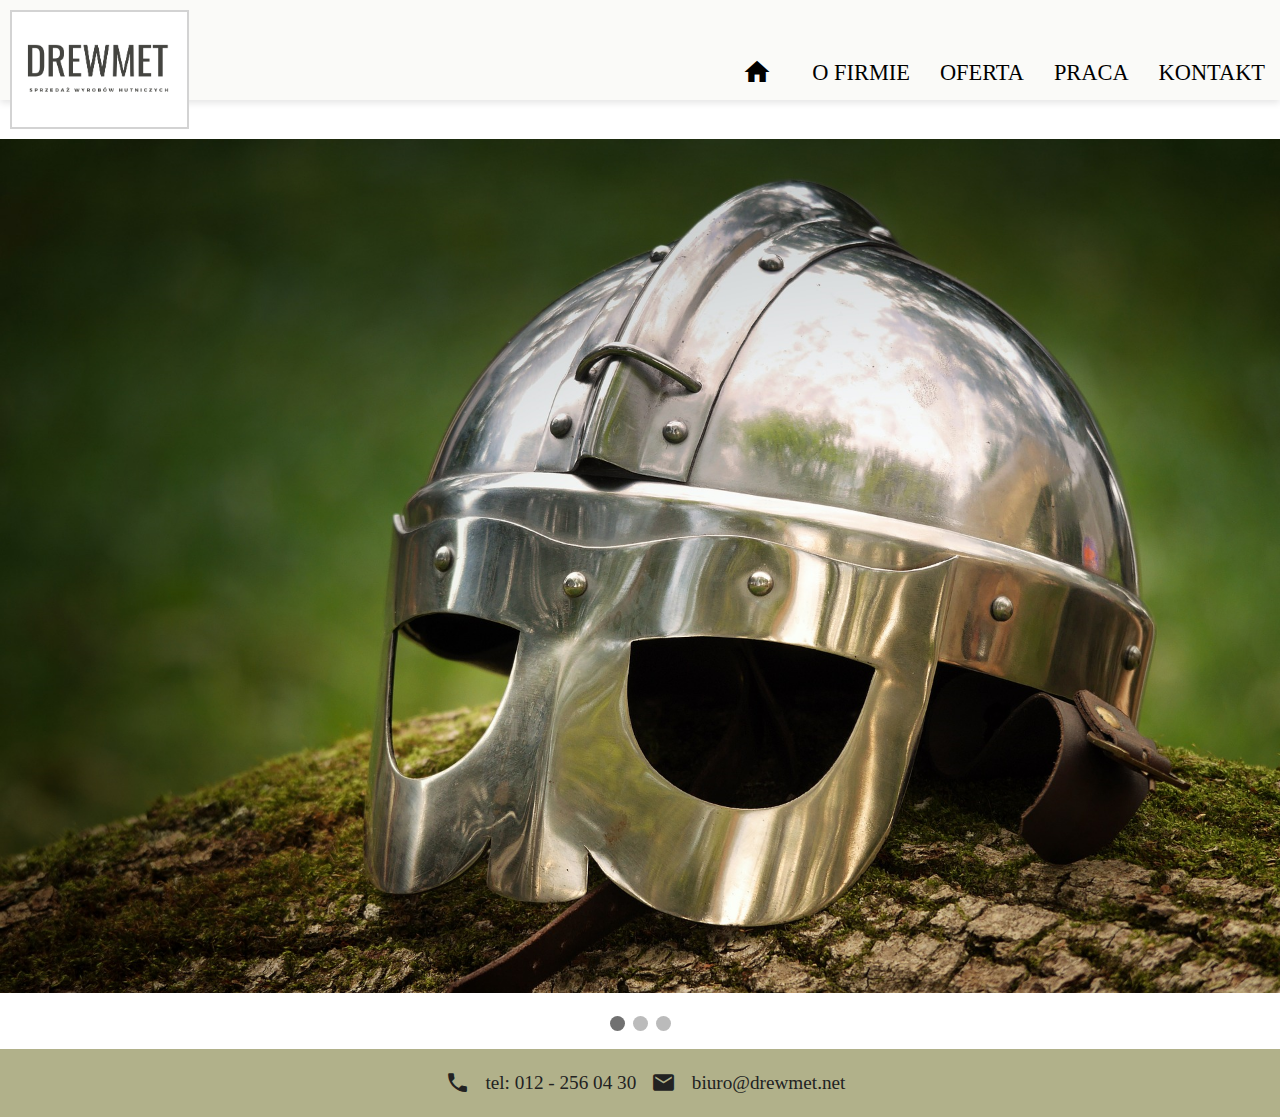
<file: index.html>
<!doctype html>
<html class="no-js" lang="pl">

<head>
  <meta charset="utf-8">
  <title>drewmet</title>
  <meta name="description" content="">
  <meta name="viewport" content="width=device-width, initial-scale=1">

  <link rel="manifest" href="site.webmanifest">
  <link rel="apple-touch-icon" href="icon.png">
  <!-- Place favicon.ico in the root directory -->

  <link rel="stylesheet" href="css/normalize.css">
  <link rel="stylesheet" href="css/main.css">
  <link rel="stylesheet" href="css/style.css">
  <meta name="theme-color" content="#fafafa">
  
  <link rel="stylesheet" href="https://fonts.googleapis.com/icon?family=Material+Icons">
</head>

<body>
    <!-- nawigacja strony // nagłówek strony-->
    <header>
       
       <a class="logo" href="index.html"><img src="img/logo.png" style="width:100%"></a>
        <div class="center-wrapper">
           
          <!-- <ul class="tools">
                <li><a class="search" href="#">Search</a></li>
                <!--Icons made by <a href="https://www.flaticon.com/authors/freepik" title="Freepik">Freepik</a> from <a href="https://www.flaticon.com/" title="Flaticon"> www.flaticon.com</a>
                <!-- <li><a href="#">facebook</a></li> 
            </ul> -->
            
            <nav class="main-nav">
                <ul class="main-menu">
                    <li><a href="index.html"><i class="material-icons" style="font-size:30px">home</i></a></li>
                    <li><a href="oFirmie.html">O firmie</a></li>
                    <li><a href="oferta.html">Oferta</a></li>
                    <li><a href="praca.html">Praca</a></li>
                    <li><a href="kontakt.html">Kontakt</a></li>
                </ul>
            </nav>
            
            
        </div>
    </header>
    
        <div class="slideshow-container">

          <div class="mySlides fade">
           <!-- <div class="numbertext">1 / 3</div> -->
            <img src="img/home_picture.png" style="width:100%">
        </div>

        <div class="mySlides fade">
            <!--<div class="numbertext">2 / 3</div>-->
            <img src="img/home_picture.png" style="width:100%">
        </div>

          <div class="mySlides fade">
          <!--  <div class="numbertext">3 / 3</div>-->
            <img src="img/home_picture.png" style="width:100%">
         </div>

       </div>
<br>

       <div style="text-align:center">
         <span class="dot"></span> 
         <span class="dot"></span> 
         <span class="dot"></span> 
       </div>

<script>
var slideIndex = 0;
showSlides();

function showSlides() {
  var i;
  var slides = document.getElementsByClassName("mySlides");
  var dots = document.getElementsByClassName("dot");
  for (i = 0; i < slides.length; i++) {
    slides[i].style.display = "none";  
  }
  slideIndex++;
  if (slideIndex > slides.length) {slideIndex = 1}    
  for (i = 0; i < dots.length; i++) {
    dots[i].className = dots[i].className.replace(" active", "");
  }
  slides[slideIndex-1].style.display = "block";  
  dots[slideIndex-1].className += " active";
  setTimeout(showSlides, 2000); // Change image every 2 seconds
}
</script>
      
      <div id="cos">
      
      <p> bla bla bla</p>
       
    </div>
    
  <footer>
      <div class="main_footer">
          <p>
            <span>
                <span class="icon">
                    <i class="material-icons" style="font-size:25px">phone</i>
                </span>
                <span class="footer_text">tel: 012 - 256 04 30</span>
            </span>
            <span>
                <span class="icon">
                    <i class="material-icons" style="font-size:25px">email</i>
                </span>
                <span class="footer_text">biuro@drewmet.net</span>
            </span>         
          </p>
      </div>
  </footer>
</body>

</html>
</file>
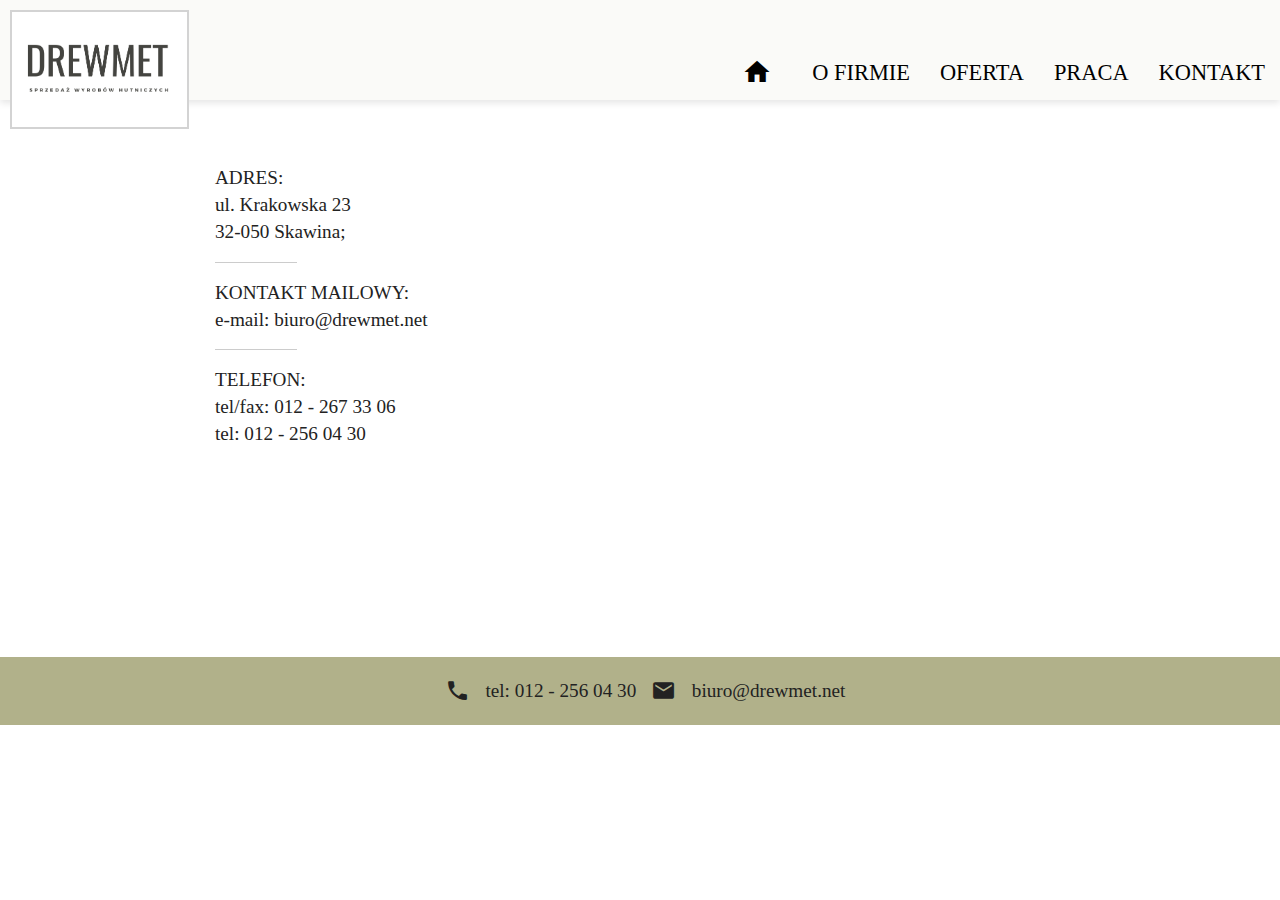
<file: kontakt.html>
<!doctype html>
<html class="no-js" lang="pl">

<head>
  <meta charset="utf-8">
  <title>drewmet</title>
  <meta name="description" content="">
  <meta name="viewport" content="width=device-width, initial-scale=1">

  <link rel="manifest" href="site.webmanifest">
  <link rel="apple-touch-icon" href="icon.png">
  <!-- Place favicon.ico in the root directory -->

  <link rel="stylesheet" href="css/normalize.css">
  <link rel="stylesheet" href="css/main.css">
  <link rel="stylesheet" href="css/style.css">
  <meta name="theme-color" content="#fafafa">
  
 <link rel="stylesheet" href="https://fonts.googleapis.com/icon?family=Material+Icons">

</head>

<body>
    <!-- nawigacja strony // nagłówek strony-->
    <header>
       
          <a class="logo" href="index.html"><img src="img/logo.png" style="width:100%"></a>
          <div class="center-wrapper">
           
          <!-- <ul class="tools">
                <li><a class="search" href="#">Search</a></li>
                <!--Icons made by <a href="https://www.flaticon.com/authors/freepik" title="Freepik">Freepik</a> from <a href="https://www.flaticon.com/" title="Flaticon"> www.flaticon.com</a>
                <!-- <li><a href="#">facebook</a></li> 
            </ul> -->
            
            <nav class="main-nav">
                <ul class="main-menu">
                    <li><a href="index.html"><i class="material-icons" style="font-size:30px">home</i></a></li>
                    <li><a href="oFirmie.html">O firmie</a></li>
                    <li><a href="oferta.html">Oferta</a></li>
                    <li><a href="praca.html">Praca</a></li>
                    <li><a href="kontakt.html">Kontakt</a></li>
                </ul>
            </nav>
        </div>
    </header>
    
    <div class="contact">
         <div class="skawina">
             <p></p>
             <p>ADRES:</p>
             <p> ul. Krakowska 23</p>
             <p>32-050 Skawina;</p> 
             <hr style="width: 20%;">
             <p>KONTAKT MAILOWY:</p>
             <p>e-mail: biuro@drewmet.net</p>
      <!--   <p>Skład Handlowy:
             skup złomu oraz sprzedaż wyrobów hutniczych</p>  -->
             <hr style="width: 20%;">
             <p>TELEFON:</p>
             <p>tel/fax: 012 - 267 33 06</p>
             <p>tel: 012 - 256 04 30</p>       
         </div>
           <div class="mapa">
            <iframe class="mapa1" src="https://www.google.com/maps/embed?pb=!1m18!1m12!1m3!1d2565.5068140247254!2d19.84198931571449!3d49.98310687941354!2m3!1f0!2f0!3f0!3m2!1i1024!2i768!4f13.1!3m3!1m2!1s0x47165d96d8aab623%3A0x29da035d9e41209c!2sKrakowska%2023%2C%2032-050%20Skawina!5e0!3m2!1spl!2spl!4v1584485374403!5m2!1spl!2spl" width="450" height="350
             " frameborder="0" style="border:0;" allowfullscreen="" aria-hidden="false" tabindex="0"></iframe>
        </div>
    </div>
     
     <footer>
      <div class="main_footer">
          <p>
            <span>
                <span class="icon">
                    <i class="material-icons" style="font-size:25px">phone</i>
                </span>
                <span class="footer_text">tel: 012 - 256 04 30</span>
            </span>
            <span>
                <span class="icon">
                    <i class="material-icons" style="font-size:25px">email</i>
                </span>
                <span class="footer_text">biuro@drewmet.net</span>
            </span>         
          </p>
      </div>
  </footer>
</body>

</html>
</file>
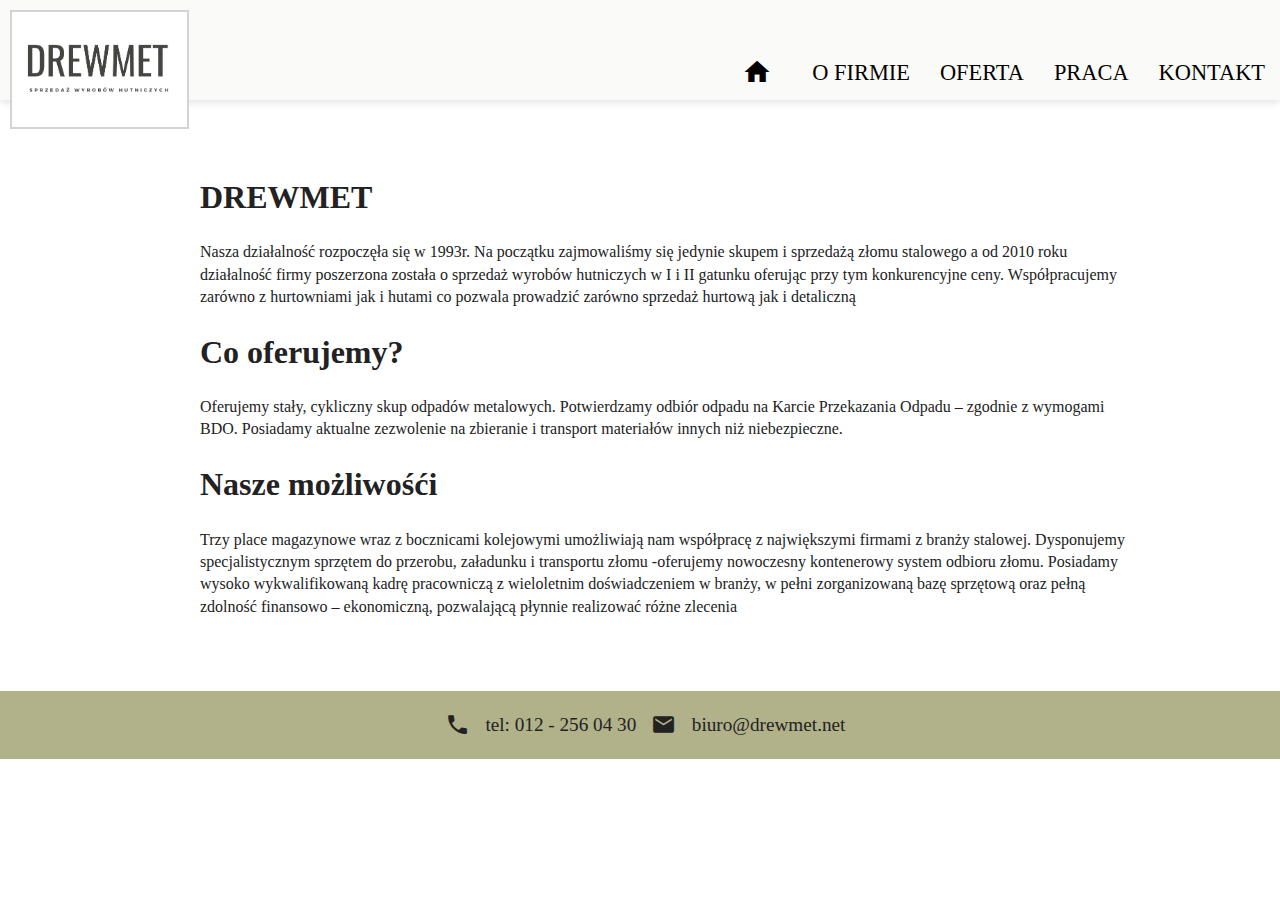
<file: oFirmie.html>
<!doctype html>
<html class="no-js" lang="pl">

<head>
  <meta charset="utf-8">
  <title>drewmet</title>
  <meta name="description" content="">
  <meta name="viewport" content="width=device-width, initial-scale=1">

  <link rel="manifest" href="site.webmanifest">
  <link rel="apple-touch-icon" href="icon.png">
  <!-- Place favicon.ico in the root directory -->

  <link rel="stylesheet" href="css/normalize.css">
  <link rel="stylesheet" href="css/main.css">
  <link rel="stylesheet" href="css/style.css">
  <meta name="theme-color" content="#fafafa">
  
  <link rel="stylesheet" href="https://fonts.googleapis.com/icon?family=Material+Icons">
</head>

<body>
    <!-- nawigacja strony // nagłówek strony-->
    <header>
       
        <a class="logo" href="index.html"><img src="img/logo.png" style="width:100%"></a>
        <div class="center-wrapper">
           
          <!-- <ul class="tools">
                <li><a class="search" href="#">Search</a></li>
                <!--Icons made by <a href="https://www.flaticon.com/authors/freepik" title="Freepik">Freepik</a> from <a href="https://www.flaticon.com/" title="Flaticon"> www.flaticon.com</a>
                <!-- <li><a href="#">facebook</a></li> 
            </ul> -->
            
            <nav class="main-nav">
                <ul class="main-menu">
                    <li><a href="index.html"><i class="material-icons" style="font-size:30px">home</i></a></li>
                    <li><a href="oFirmie.html">O firmie</a></li>
                    <li><a href="oferta.html">Oferta</a></li>
                    <li><a href="praca.html">Praca</a></li>
                    <li><a href="kontakt.html">Kontakt</a></li>
                </ul>
            </nav>
            
            
        </div>
    </header>
    
    <div class="about">
      <h1>DREWMET</h1>
       <p> 
       Nasza działalność rozpoczęła się w 1993r. Na początku zajmowaliśmy się jedynie skupem i
       sprzedażą złomu stalowego a od 2010 roku działalność firmy poszerzona została o sprzedaż
       wyrobów hutniczych w I i II gatunku oferując przy tym konkurencyjne ceny.
       Współpracujemy zarówno z hurtowniami jak i hutami co pozwala prowadzić zarówno sprzedaż
       hurtową jak i detaliczną
       </p>
        <h1>Co oferujemy?</h1>
       <p>
       Oferujemy stały, cykliczny skup odpadów metalowych. Potwierdzamy odbiór odpadu na Karcie
       Przekazania Odpadu – zgodnie z wymogami BDO. Posiadamy aktualne zezwolenie na
       zbieranie i transport materiałów innych niż niebezpieczne.
      </p>
      <h1>Nasze możliwośći</h1>
      <p>
      Trzy place magazynowe wraz z bocznicami kolejowymi umożliwiają nam współpracę z
      największymi firmami z branży stalowej. Dysponujemy specjalistycznym sprzętem do przerobu,
      załadunku i transportu złomu -oferujemy nowoczesny kontenerowy system odbioru złomu.
      Posiadamy wysoko wykwalifikowaną kadrę pracowniczą z wieloletnim doświadczeniem
      w branży, w pełni zorganizowaną bazę sprzętową oraz pełną zdolność finansowo –
      ekonomiczną, pozwalającą płynnie realizować różne zlecenia
      </p>
        
    </div>
    
    <footer>
      <div class="main_footer">
          <p>
            <span>
                <span class="icon">
                    <i class="material-icons" style="font-size:25px">phone</i>
                </span>
                <span class="footer_text">tel: 012 - 256 04 30</span>
            </span>
            <span>
                <span class="icon">
                    <i class="material-icons" style="font-size:25px">email</i>
                </span>
                <span class="footer_text">biuro@drewmet.net</span>
            </span>         
          </p>
      </div>
  </footer>
  

</body>

</html>
</file>
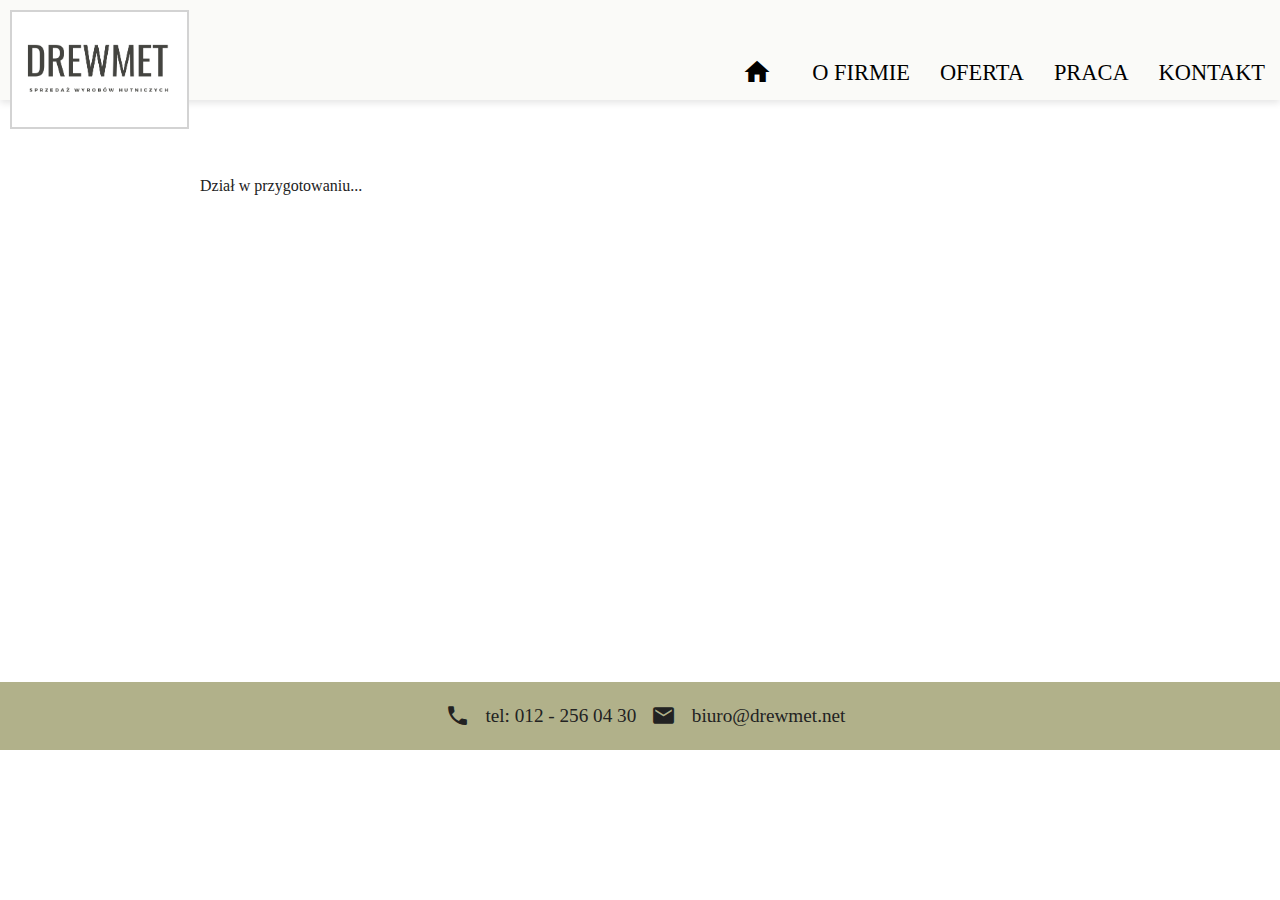
<file: praca.html>
<!doctype html>
<html class="no-js" lang="pl">

<head>
  <meta charset="utf-8">
  <title>drewmet</title>
  <meta name="description" content="">
  <meta name="viewport" content="width=device-width, initial-scale=1">

  <link rel="manifest" href="site.webmanifest">
  <link rel="apple-touch-icon" href="icon.png">
  <!-- Place favicon.ico in the root directory -->

  <link rel="stylesheet" href="css/normalize.css">
  <link rel="stylesheet" href="css/main.css">
  <link rel="stylesheet" href="css/style.css">
  <meta name="theme-color" content="#fafafa">
  
  <link rel="stylesheet" href="https://fonts.googleapis.com/icon?family=Material+Icons">
</head>

<body>
    <!-- nawigacja strony // nagłówek strony-->
    <header>
       
       <a class="logo" href="index.html"><img src="img/logo.png" style="width:100%"></a>
        <div class="center-wrapper">
           
          <!-- <ul class="tools">
                <li><a class="search" href="#">Search</a></li>
                <!--Icons made by <a href="https://www.flaticon.com/authors/freepik" title="Freepik">Freepik</a> from <a href="https://www.flaticon.com/" title="Flaticon"> www.flaticon.com</a>
                <!-- <li><a href="#">facebook</a></li> 
            </ul> -->
            
            <nav class="main-nav">
                <ul class="main-menu">
                    <li><a href="index.html"><i class="material-icons" style="font-size:30px">home</i></a></li>
                    <li><a href="oFirmie.html">O firmie</a></li>
                    <li><a href="oferta.html">Oferta</a></li>
                    <li><a href="praca.html">Praca</a></li>
                    <li><a href="kontakt.html">Kontakt</a></li>
                </ul>
            </nav>
            
            
        </div>
    </header>
    
        <div class="job">
            
            <p>
                Dział w przygotowaniu...
            </p>
        </div>
    
  <footer>
      <div class="main_footer">
         <p>
            <span>
                <span class="icon">
                    <i class="material-icons" style="font-size:25px">phone</i>
                </span>
                <span class="footer_text">tel: 012 - 256 04 30</span>
            </span>
            <span>
                <span class="icon">
                    <i class="material-icons" style="font-size:25px">email</i>
                </span>
                <span class="footer_text">biuro@drewmet.net</span>
            </span>         
          </p>
      </div>
  </footer>
</body>

</html>
</file>
<file: css/main.css>
/*! HTML5 Boilerplate v7.3.0 | MIT License | https://html5boilerplate.com/ */

/* main.css 2.0.0 | MIT License | https://github.com/h5bp/main.css#readme */
/*
 * What follows is the result of much research on cross-browser styling.
 * Credit left inline and big thanks to Nicolas Gallagher, Jonathan Neal,
 * Kroc Camen, and the H5BP dev community and team.
 */

/* ==========================================================================
   Base styles: opinionated defaults
   ========================================================================== */

html {
  color: #222;
  font-size: 1em;
  line-height: 1.4;
}

/*
 * Remove text-shadow in selection highlight:
 * https://twitter.com/miketaylr/status/12228805301
 *
 * Vendor-prefixed and regular ::selection selectors cannot be combined:
 * https://stackoverflow.com/a/16982510/7133471
 *
 * Customize the background color to match your design.
 */

::-moz-selection {
  background: #b3d4fc;
  text-shadow: none;
}

::selection {
  background: #b3d4fc;
  text-shadow: none;
}

/*
 * A better looking default horizontal rule
 */

hr {
  display: block;
  height: 1px;
  border: 0;
  border-top: 1px solid #ccc;
  margin: 1em 0;
  padding: 0;
}

/*
 * Remove the gap between audio, canvas, iframes,
 * images, videos and the bottom of their containers:
 * https://github.com/h5bp/html5-boilerplate/issues/440
 */

audio,
canvas,
iframe,
img,
svg,
video {
  vertical-align: middle;
}

/*
 * Remove default fieldset styles.
 */

fieldset {
  border: 0;
  margin: 0;
  padding: 0;
}

/*
 * Allow only vertical resizing of textareas.
 */

textarea {
  resize: vertical;
}

/* ==========================================================================
   Browser Upgrade Prompt
   ========================================================================== */

.browserupgrade {
  margin: 0.2em 0;
  background: #ccc;
  color: #000;
  padding: 0.2em 0;
}

/* ==========================================================================
   Author's custom styles
   ========================================================================== */

/* ==========================================================================
   Helper classes
   ========================================================================== */

/*
 * Hide visually and from screen readers
 */

.hidden {
  display: none !important;
}

/*
* Hide only visually, but have it available for screen readers:
* https://snook.ca/archives/html_and_css/hiding-content-for-accessibility
*
* 1. For long content, line feeds are not interpreted as spaces and small width
*    causes content to wrap 1 word per line:
*    https://medium.com/@jessebeach/beware-smushed-off-screen-accessible-text-5952a4c2cbfe
*/

.sr-only {
  border: 0;
  clip: rect(0, 0, 0, 0);
  height: 1px;
  margin: -1px;
  overflow: hidden;
  padding: 0;
  position: absolute;
  white-space: nowrap;
  width: 1px;
  /* 1 */
}

/*
* Extends the .sr-only class to allow the element
* to be focusable when navigated to via the keyboard:
* https://www.drupal.org/node/897638
*/

.sr-only.focusable:active,
.sr-only.focusable:focus {
  clip: auto;
  height: auto;
  margin: 0;
  overflow: visible;
  position: static;
  white-space: inherit;
  width: auto;
}

/*
* Hide visually and from screen readers, but maintain layout
*/

.invisible {
  visibility: hidden;
}

/*
* Clearfix: contain floats
*
* For modern browsers
* 1. The space content is one way to avoid an Opera bug when the
*    `contenteditable` attribute is included anywhere else in the document.
*    Otherwise it causes space to appear at the top and bottom of elements
*    that receive the `clearfix` class.
* 2. The use of `table` rather than `block` is only necessary if using
*    `:before` to contain the top-margins of child elements.
*/

.clearfix:before,
.clearfix:after {
  content: " ";
  /* 1 */
  display: table;
  /* 2 */
}

.clearfix:after {
  clear: both;
}

/* ==========================================================================
   EXAMPLE Media Queries for Responsive Design.
   These examples override the primary ('mobile first') styles.
   Modify as content requires.
   ========================================================================== */

@media only screen and (min-width: 35em) {
  /* Style adjustments for viewports that meet the condition */
}

@media print,
  (-webkit-min-device-pixel-ratio: 1.25),
  (min-resolution: 1.25dppx),
  (min-resolution: 120dpi) {
  /* Style adjustments for high resolution devices */
}

/* ==========================================================================
   Print styles.
   Inlined to avoid the additional HTTP request:
   https://www.phpied.com/delay-loading-your-print-css/
   ========================================================================== */

@media print {
  *,
  *:before,
  *:after {
    background: transparent !important;
    color: #000 !important;
    /* Black prints faster */
    box-shadow: none !important;
    text-shadow: none !important;
  }
  a,
  a:visited {
    text-decoration: underline;
  }
  a[href]:after {
    content: " (" attr(href) ")";
  }
  abbr[title]:after {
    content: " (" attr(title) ")";
  }
  /*
     * Don't show links that are fragment identifiers,
     * or use the `javascript:` pseudo protocol
     */
  a[href^="#"]:after,
  a[href^="javascript:"]:after {
    content: "";
  }
  pre {
    white-space: pre-wrap !important;
  }
  pre,
  blockquote {
    border: 1px solid #999;
    page-break-inside: avoid;
  }
  /*
     * Printing Tables:
     * https://web.archive.org/web/20180815150934/http://css-discuss.incutio.com/wiki/Printing_Tables
     */
  thead {
    display: table-header-group;
  }
  tr,
  img {
    page-break-inside: avoid;
  }
  p,
  h2,
  h3 {
    orphans: 3;
    widows: 3;
  }
  h2,
  h3 {
    page-break-after: avoid;
  }
}
</file>
<file: css/style.css>
body{
      position: relative;
      padding-bottom: 25px;
}
.center-wrapper{
    width: 100%; /* bedzie na cala szerokosc strony*/
    max-width: 1310px; /* max szerokosc */
    padding-left: 15px;
    padding-right: 15px;
    margin-left: auto; /* wsyzstko bedzie wycentorwane i pojawi sie na srodku */
    margin-right: auto;
}

header{
    
     /* position: fixed;przypięty do okna przegldarki*/
    z-index: 999;
    left: 0;
    width: 100%;
    height: 100px;
    background-color: #fafaf8;
    box-shadow: 0 3px 7px 0 rgba(0,0,0,.1);    
}

.logo{
    
    font-family: OSWALD;
    font-size: 2rem;
    text-decoration: none;
    color:black;
    width: 175px;
    height:115px;
    float: left;
    
    display: block;
    margin: 10px;
    border: 2px solid lightgrey;
}

.main-nav{
    
   
    float: right;
    margin-top: 41px;
}

.main-menu li{
    
    
    float: left;
    margin-right: 30px;
    list-style-type: none;
  
}

.main-menu li a{
    
    text-decoration: none;
    display: block;
    font-family: lato;
    text-align: center;
    text-transform: uppercase;
    font-size: 1.4rem;
    font-weight: 500;
    text-decoration: none;
    color:black;
}

header .tools{
    
    float: right;
    margin-top: 37px;
    margin-left:40px;
}

header .tools li{
    
    float: left;
    margin-right: 10px;
    list-style-type: none
}

header .tools a{
    
    display: block;
    width: 26px;
    height: 26px;
    background-repeat: no-repeat;
    background-position: 0 0;
    background-size: 26px 26px;
    font-size: 0;
}
.search{
    
    background-image: url(../img/icons/lups.svg);
}

.about{
    margin-top: 75px;
    padding-left: 200px;
    padding-right: 150px;
    padding-bottom: 100px;
}
.about h1{
    
    font-family: lato;
        
}
.about p{
    text-align: left;
    font-family:Raleway;
    font-size: 1.0rem; /*15px*/
    padding: 5 px;
}

.oferta{
    
    margin-top: 75px;
    padding-left: 200px;
    padding-right: 150px;
    padding-bottom: 100px;
    height: 450px;
}

.job{
     margin-top: 75px;
    padding-left: 200px;
    padding-right: 150px;
    padding-bottom: 100px;
     height: 450px;
}
    
}
.mySlides {display: none;}
img {vertical-align: middle;}

/* Slideshow container */
.slideshow-container {
  
  width: 100%;
  position: relative;
  margin: auto;
}

/* Number text (1/3 etc) 
.numbertext {
  color: #f2f2f2;
  font-size: 16px;
  padding: 20px 12px;
  position: absolute;
  top: 0;
}
*/
/* The dots/bullets/indicators */
.dot {
  height: 15px;
  width: 15px;
  margin: 0 2px;
  background-color: #bbb;
  border-radius: 50%;
  display: inline-block;
  transition: background-color 0.6s ease;
}

.active {
  background-color: #717171;
}

/* Fading animation */
.fade {
  -webkit-animation-name: fade;
  -webkit-animation-duration: 2s;
  animation-name: fade;
  animation-duration: 2s;
}

@-webkit-keyframes fade {
  from {opacity: .4} 
  to {opacity: 1}
}

@keyframes fade {
  from {opacity: .4} 
  to {opacity: 1}
}

/* On smaller screens, decrease text size */
@media only screen and (max-width: 300px) {
  .text {font-size: 11px}
}

.mySlides {display: none;}
img {vertical-align: middle;}


.contact{
    height: 450px;
    margin-left: 150px;
    margin-bottom: 50px;
    padding:50px;    
}

.contact p{

    margin:auto;
    text-align: left;
    font-family:Raleway;
    font-size: 1.2rem; /*15px*/
    
}


.skawina{
    float:left;
     width:40%;
     padding:15px; 
}


.mapa{
    
    float:left;
    width:40%;

}

.main_footer{
    
      position: absolute;
  right: 0;
  bottom: 0;
  left: 0;
     background-color: #b1b18a;
     padding: 15px;
     padding-bottom: 20px;
     margin-top:10px;
  
}

.main_footer p{
    
    margin: auto;
    text-align: center;
    font-family:Raleway;
    font-size: 1.2rem; /*15px*/
    
}

.material-icons{
    
    padding-right: 10px;
    padding-left: 10px;
}
.footer_text{
    
     text-align: center;

}

.icon {
    padding-top: 5px;
    position: relative;
    top: 6px;
    padding-right: 1px;
}
</file>
